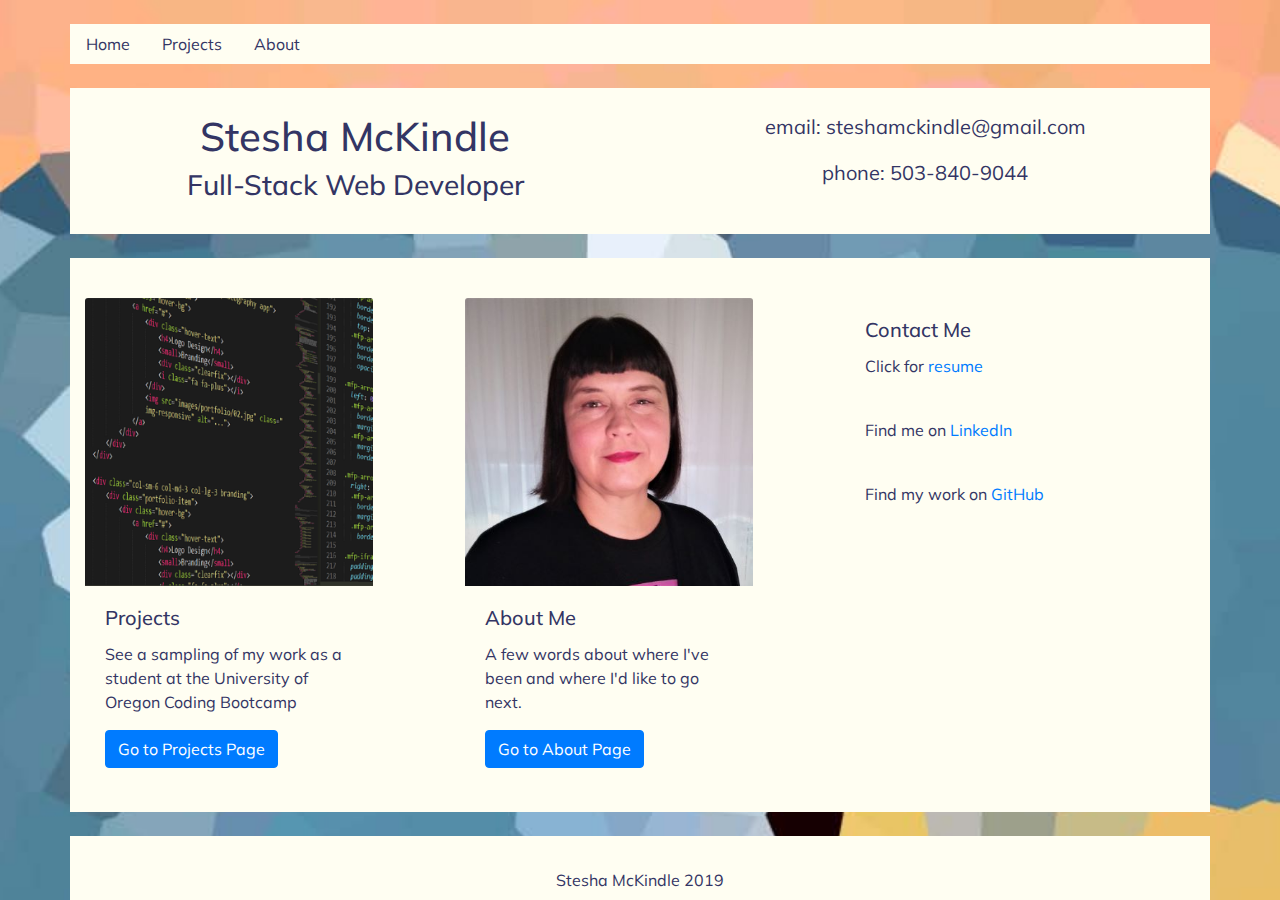
<file: index.html>
<!DOCTYPE html lang="en-us">

<html>

<head>

    <meta charset="utf-8">
    <meta name="viewport" content="width=device-width, initial-scale=1, shrink-to-fit=no">

    <title>Stesha McKindle | Full-Stack Web Design and Development</title>

    <!-------------------------------Bootstrap Link------------------------------------------------------>
    <link rel="stylesheet" href="https://stackpath.bootstrapcdn.com/bootstrap/4.3.1/css/bootstrap.min.css" 
    integrity="sha384-ggOyR0iXCbMQv3Xipma34MD+dH/1fQ784/j6cY/iJTQUOhcWr7x9JvoRxT2MZw1T" 
    crossorigin="anonymous">
    <!----------------------------CSS Stylesheet Link---------------------------------------------------->
    <link rel="stylesheet" href="styles/style.css">
    <!------------------------------Google Fonts Link---------------------------------------------------->
    <link href="https://fonts.googleapis.com/css?family=Muli&display=swap" rel="stylesheet">

</head>

<body id="index-body">

    <!-- Navigation -->
    <div class="container">
        <div class="row">
            <ul class="nav justify-content-end">
                <li class="nav-item">
                    <a class="nav-link" href="./index.html">Home</a>
                </li>
                <li class="nav-item">
                    <a class="nav-link" href="./projects.html">Projects</a>
                </li>
                <li class="nav-item">
                    <a class="nav-link" href="./about.html">About</a>
                </li>
            </ul>
        </div>
    </div>

    <!-- Header -->
    <div class="container">
        <div class="row">
            <div class="col">
                <div class="header-style">
                    <h1>Stesha McKindle</h1>
                    <h3>Full-Stack Web Developer</h3>
                </div>   
            </div>
            <div class="col">
                <div class="header-style">
                    <p>email: steshamckindle@gmail.com</p>
                    <p>phone: 503-840-9044</p> 
                </div>     
            </div>    
        </div>
    </div>

    <!-- Main -->
    <div class="container" id="main-con">
        <div class="row thumbnail-div">
            <div class="col">
                <div class="card" style="width: 18rem;">
                    <img src="assets/images/projectsImage.png" class="card-img-top" alt="RoadtripperZzz Trip Chooser App">
                    <div class="card-body">
                        <h5 class="card-title">Projects</h5>
                        <p class="card-text">See a sampling of my work as a student at the University of Oregon Coding Bootcamp</p>
                        <a href="./projects.html" class="btn btn-primary">Go to Projects Page</a>
                    </div>
                </div>
            </div>
            <div class="col">
                <div class="card" style="width: 18rem;">
                    <img src="assets/images/linkdInHeadshot.jpg" class="card-img-top" alt="Stesha McKindle's headshot">
                    <div class="card-body">
                        <h5 class="card-title">About Me</h5>
                        <p class="card-text">A few words about where I've been and where I'd like to go next.</p>
                        <a href="./about.html" class="btn btn-primary">Go to About Page</a>
                    </div>
                </div>
            </div>
            <div class="col">
                <div class="card" style="width: 18rem;">
                    <div class="card-body">
                        <h5 class="card-title">Contact Me</h5>
                        <p>Click for <a href="https://github.com/SteeshMcK/Employer-Competitive-Portfolio/blob/master/assets/pdf/SEM_resume.pdf" target="_blank">resume</a></p>
                        <br>
                        <p>Find me on <a href="https://www.linkedin.com/in/stesha-mckindle/" target="_blank">LinkedIn</a></p>
                        <br>
                        <p>Find my work on <a href="https://github.com/SteeshMcK" target="_blank">GitHub</a></p>
                    </div>
                </div>
            </div>
        </div>
    </div> 

    <!-- Footer -->
    <div class="container">
        <div class="row">
            <footer>
                Stesha McKindle 2019
            </footer>
        </div>    
    </div>


    <!--------------------Bootstrap JavaScript Links------------------------------------>    
    <script src="https://code.jquery.com/jquery-3.3.1.slim.min.js" 
    integrity="sha384-q8i/X+965DzO0rT7abK41JStQIAqVgRVzpbzo5smXKp4YfRvH+8abtTE1Pi6jizo" 
    crossorigin="anonymous"></script>
    <script src="https://cdnjs.cloudflare.com/ajax/libs/popper.js/1.14.7/umd/popper.min.js" 
    integrity="sha384-UO2eT0CpHqdSJQ6hJty5KVphtPhzWj9WO1clHTMGa3JDZwrnQq4sF86dIHNDz0W1" 
    crossorigin="anonymous"></script>
    <script src="https://stackpath.bootstrapcdn.com/bootstrap/4.3.1/js/bootstrap.min.js" 
    integrity="sha384-JjSmVgyd0p3pXB1rRibZUAYoIIy6OrQ6VrjIEaFf/nJGzIxFDsf4x0xIM+B07jRM" 
    crossorigin="anonymous"></script>

</body>

</html>
</file>
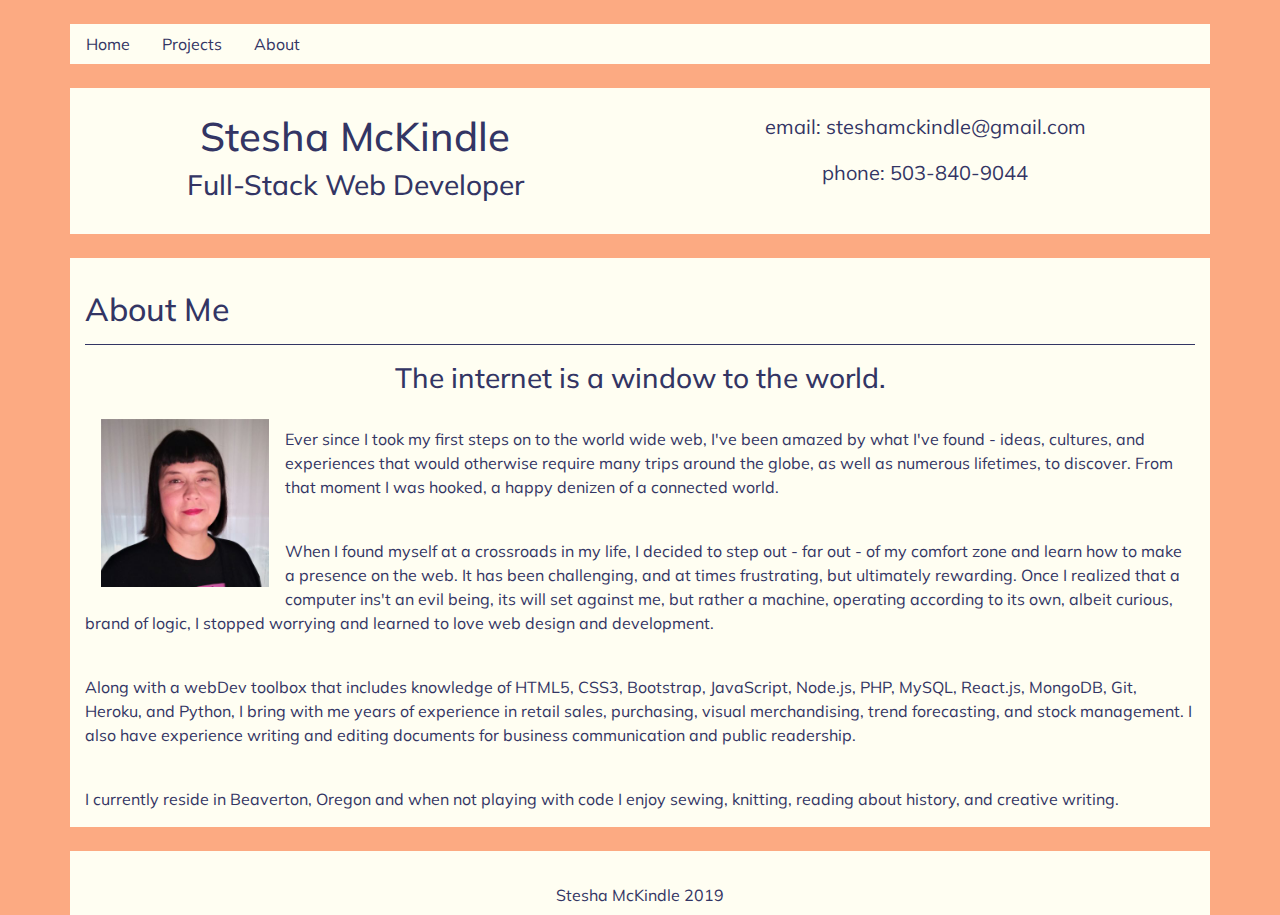
<file: about.html>
<!DOCTYPE html lang="en-us">

<html>

<head>

    <meta charset="utf-8">
    <meta name="viewport" content="width=device-width, initial-scale=1, shrink-to-fit=no">

    <title>Stesha McKindle | Full-Stack Web Design and Development</title>

    <!-------------------------------Bootstrap Link------------------------------------------------------>
    <link rel="stylesheet" href="https://stackpath.bootstrapcdn.com/bootstrap/4.3.1/css/bootstrap.min.css" 
    integrity="sha384-ggOyR0iXCbMQv3Xipma34MD+dH/1fQ784/j6cY/iJTQUOhcWr7x9JvoRxT2MZw1T" 
    crossorigin="anonymous">
    <!----------------------------CSS Stylesheet Link---------------------------------------------------->
    <link rel="stylesheet" href="styles/style.css">
    <!------------------------------Google Fonts Link---------------------------------------------------->
    <link href="https://fonts.googleapis.com/css?family=Muli&display=swap" rel="stylesheet">

</head>

<body id="about-body">

    <!-- Navigation -->
    <div class="container">
        <div class="row">
            <ul class="nav justify-content-end">
                <li class="nav-item">
                    <a class="nav-link" href="./index.html">Home</a>
                </li>
                <li class="nav-item">
                    <a class="nav-link" href="./projects.html">Projects</a>
                </li>
                <li class="nav-item">
                    <a class="nav-link" href="./about.html">About</a>
                </li>
            </ul>
        </div>
    </div>

    <!-- Header -->
    <div class="container">
        <div class="row">
            <div class="col">
                <div class="header-style">
                    <h1>Stesha McKindle</h1>
                    <h3>Full-Stack Web Developer</h3>
                </div>   
            </div>
            <div class="col">
                <div class="header-style">
                    <p>email: steshamckindle@gmail.com</p>
                    <p>phone: 503-840-9044</p> 
                </div>     
            </div>    
        </div>
    </div>
    

    <!-- Main -->
    <div class="container">
        <div class="row">
            <div class="col">
                <h2 id="aboutHeader">About Me</h2>

                    <hr>

                    <h3 id="aboutTitle">The internet is a window to the world.</h3>

                    <img src="assets/images/linkdInHeadshot.jpg" id="index-image" alt="Stesha McKindle's headshot">
                        
                    <br>

                    <div class="aboutText">
                    
                        <p>Ever since I took my first steps on to the world wide web, I've been amazed by what I've found - ideas, 
                            cultures, and experiences that would otherwise require many trips around the globe, as well as numerous lifetimes, to 
                            discover. From that moment I was hooked, a happy denizen of a connected world.</p>

                        <br>

                        <p>When I found myself at a crossroads in my life, I decided to step out - far out - of my comfort 
                            zone and learn how to make a presence on the web. It has been challenging, and at times frustrating, but 
                            ultimately rewarding. Once I realized that a computer ins't an evil being, its will set against me, 
                            but rather a machine, operating according to its own, albeit curious, brand of logic, I stopped 
                            worrying and learned to love web design and development.</p>

                        <br>

                        <p>Along with a webDev toolbox that includes knowledge of HTML5, CSS3, Bootstrap, JavaScript, Node.js, PHP, MySQL, React.js, MongoDB, 
                        Git, Heroku, and Python, I bring with me years of experience in retail sales, purchasing, visual merchandising, trend forecasting, 
                        and stock management. I also have experience writing and editing documents for business communication and public readership.</p>    

                        <br>

                        <p>I currently reside in Beaverton, Oregon and when not playing with code I enjoy sewing, knitting, reading about history, and creative writing.</p>
                    
                    </div>
            </div>
        </div>
    </div>

    <!-- Footer -->
    <div class="container">
        <div class="row">
            <footer>
                Stesha McKindle 2019
            </footer>
        </div>    
    </div>

    <!--------------------Bootstrap JavaScript Links------------------------------------>    
    <script src="https://code.jquery.com/jquery-3.3.1.slim.min.js" 
    integrity="sha384-q8i/X+965DzO0rT7abK41JStQIAqVgRVzpbzo5smXKp4YfRvH+8abtTE1Pi6jizo" 
    crossorigin="anonymous"></script>
    <script src="https://cdnjs.cloudflare.com/ajax/libs/popper.js/1.14.7/umd/popper.min.js" 
    integrity="sha384-UO2eT0CpHqdSJQ6hJty5KVphtPhzWj9WO1clHTMGa3JDZwrnQq4sF86dIHNDz0W1" 
    crossorigin="anonymous"></script>
    <script src="https://stackpath.bootstrapcdn.com/bootstrap/4.3.1/js/bootstrap.min.js" 
    integrity="sha384-JjSmVgyd0p3pXB1rRibZUAYoIIy6OrQ6VrjIEaFf/nJGzIxFDsf4x0xIM+B07jRM" 
    crossorigin="anonymous"></script>

</body>

</html>
</file>
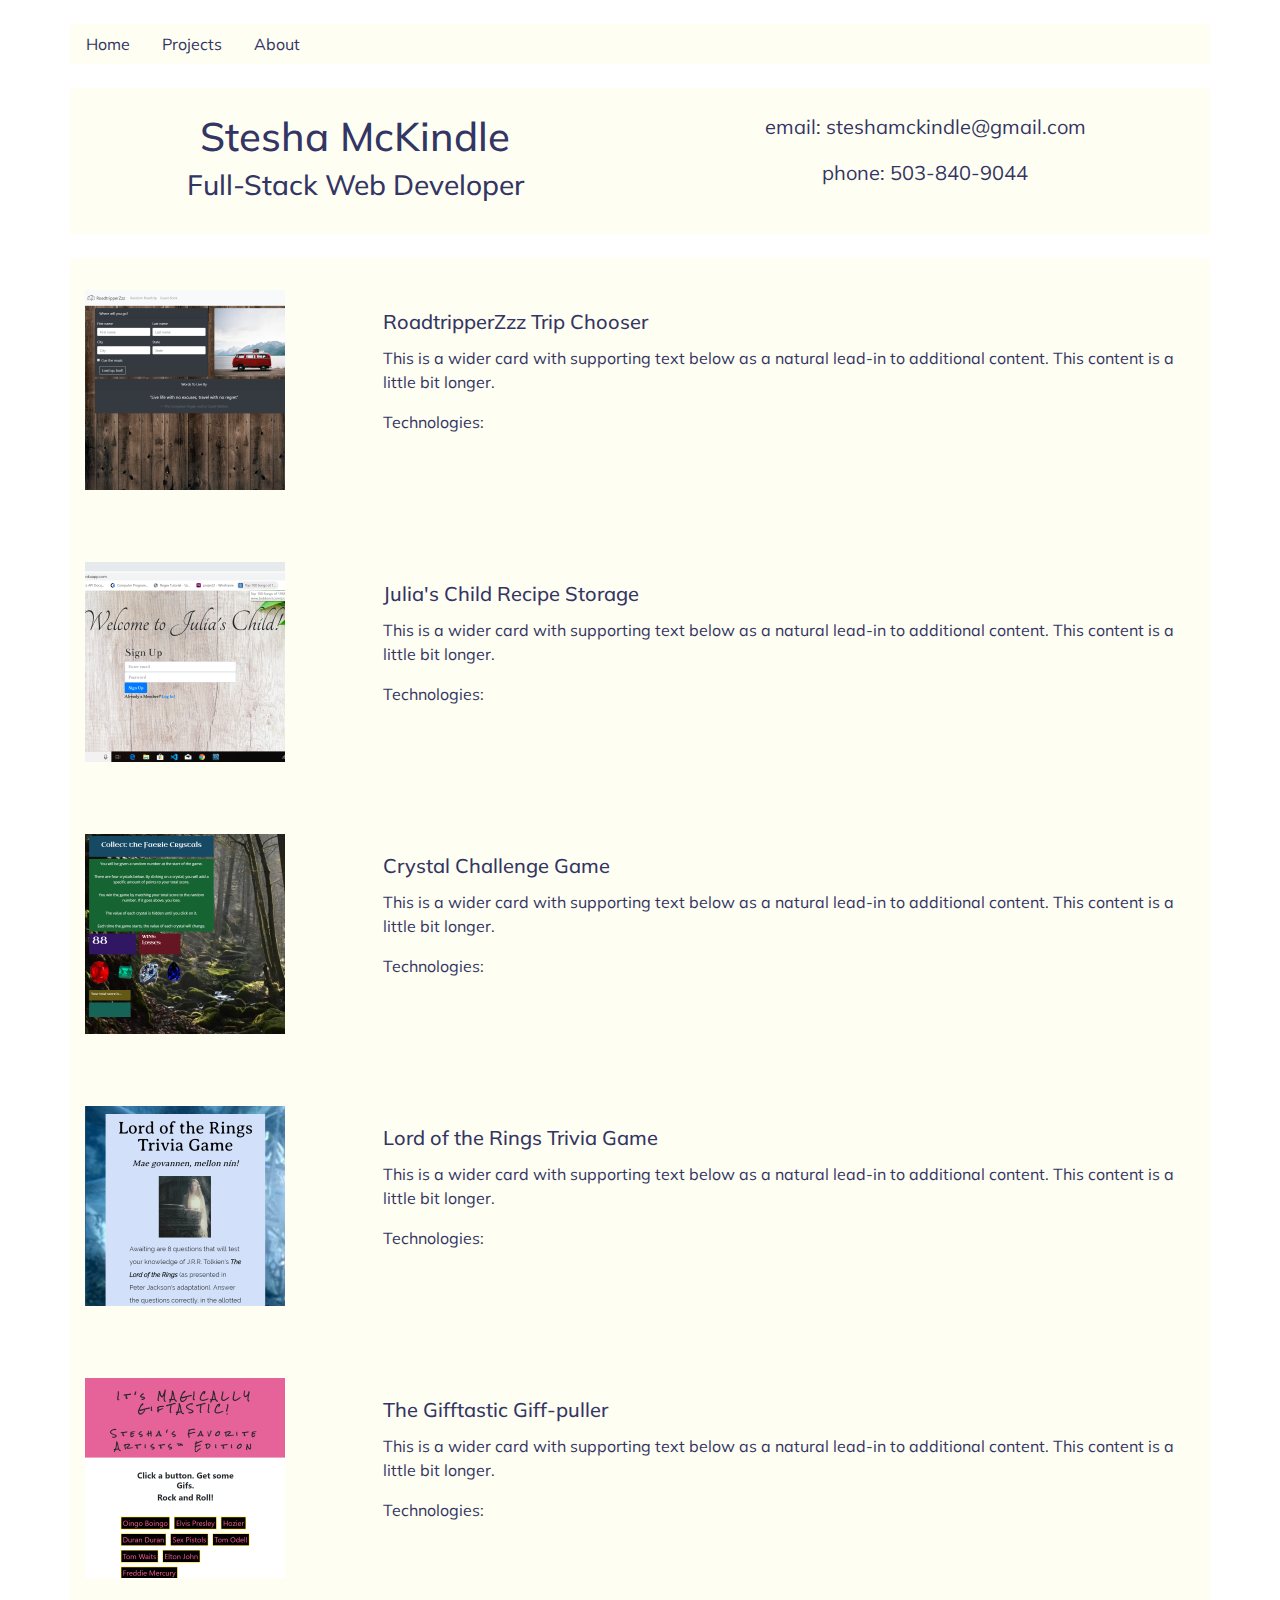
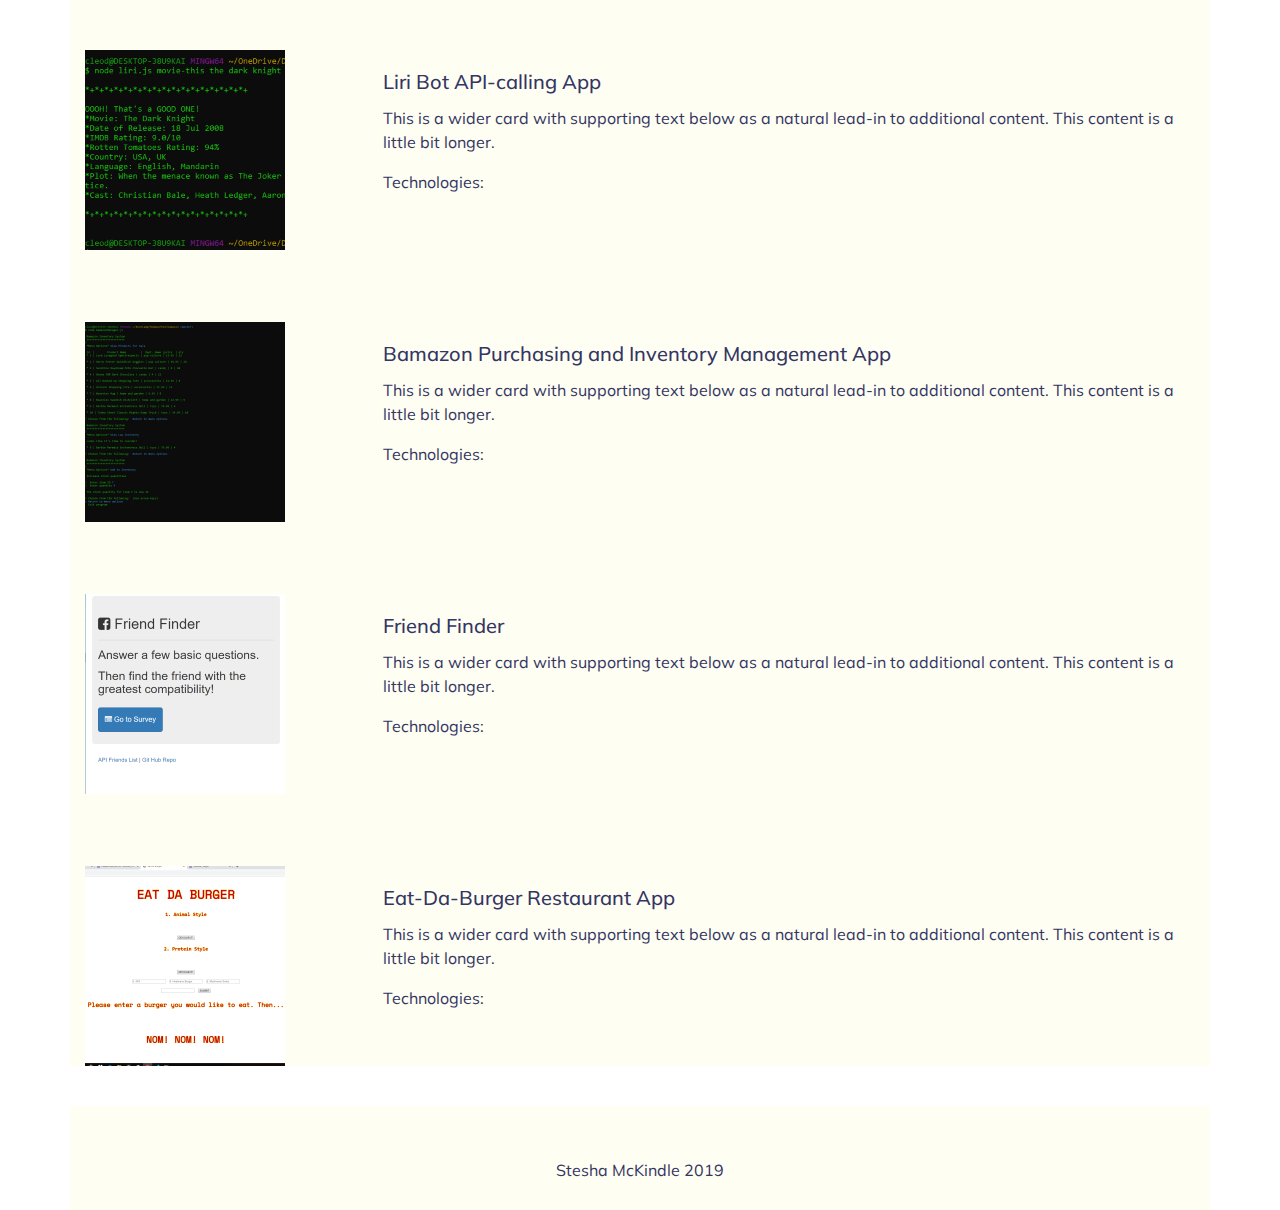
<file: projects.html>
<!DOCTYPE html lang="en-us">

<html>

<head>

    <meta charset="utf-8">
    <meta name="viewport" content="width=device-width, initial-scale=1, shrink-to-fit=no">

    <title>Stesha McKindle | Full-Stack Web Design and Development</title>

    <!-------------------------------Bootstrap Link------------------------------------------------------>
    <link rel="stylesheet" href="https://stackpath.bootstrapcdn.com/bootstrap/4.3.1/css/bootstrap.min.css" 
    integrity="sha384-ggOyR0iXCbMQv3Xipma34MD+dH/1fQ784/j6cY/iJTQUOhcWr7x9JvoRxT2MZw1T" 
    crossorigin="anonymous">
    <!----------------------------CSS Stylesheet Link---------------------------------------------------->
    <link rel="stylesheet" href="assets/css/style.css">
    <!------------------------------Google Fonts Link---------------------------------------------------->
    <link href="https://fonts.googleapis.com/css?family=Muli&display=swap" rel="stylesheet">

</head>

<body>

    <!-- Navigation -->
    <div class="container">
        <div class="row">
            <ul class="nav justify-content-end">
                <li class="nav-item">
                    <a class="nav-link" href="./index.html">Home</a>
                </li>
                <li class="nav-item">
                    <a class="nav-link" href="./projects.html">Projects</a>
                </li>
                <li class="nav-item">
                    <a class="nav-link" href="./about.html">About</a>
                </li>
            </ul>
        </div>
    </div>

    <!-- Header -->
    <div class="container">
        <div class="row">
            <div class="col">
                <div class="header-style">
                    <h1>Stesha McKindle</h1>
                    <h3>Full-Stack Web Developer</h3>
                </div>   
            </div>
            <div class="col">
                <div class="header-style">
                    <p>email: steshamckindle@gmail.com</p>
                    <p>phone: 503-840-9044</p> 
                </div>     
            </div>    
        </div>
    </div>
    

    <!-- Main -->
    <div class="container">
        <div class="card mb-3" >
            <div class="row no-gutters" id="project-div">
                <div class="col-md-4 col-lg-3">
                    <a href="https://volksrat71.github.io/project-1/project-1/index.html" rel="noopener noreferrer" target="_blank"><img src="assets/images/project-1.png" alt="RoadtripperZzz Trip Chooser App"></a>
                </div>
                <div class="col-md-8 col-lg-9">
                <div class="card-body">
                    <h5 class="card-title">RoadtripperZzz Trip Chooser</h5>
                    <p class="card-text">This is a wider card with supporting text below as a natural lead-in to additional content. This content is a little bit longer.</p>
                    <p class="card-text">Technologies: </p>
                </div>
                </div>
            </div>
        </div>
        <div class="card mb-3" >
            <div class="row no-gutters" id="project-div">
                <div class="col-md-4 col-lg-3">
                    <a href="https://frozen-plateau-58578.herokuapp.com/" rel="noopener noreferrer" target="_blank"><img src="assets/images/juliasChild.png" alt="Julia's Child Recipe Storage App"></a>
                </div>
                <div class="col-md-8 col-lg-9">
                <div class="card-body">
                    <h5 class="card-title">Julia's Child Recipe Storage</h5>
                    <p class="card-text">This is a wider card with supporting text below as a natural lead-in to additional content. This content is a little bit longer.</p>
                    <p class="card-text">Technologies: </p>
                </div>
                </div>
            </div>
        </div>
        <div class="card mb-3" >
            <div class="row no-gutters" id="project-div">
                <div class="col-md-4 col-lg-3">
                    <a href="https://steeshmck.github.io/unit-4-game/" rel="noopener noreferrer" target="_blank"><img src="assets/images/crystal-challenge.png" alt="crystal challenge game"></a>
                </div>
                <div class="col-md-8 col-lg-9">
                <div class="card-body">
                    <h5 class="card-title">Crystal Challenge Game</h5>
                    <p class="card-text">This is a wider card with supporting text below as a natural lead-in to additional content. This content is a little bit longer.</p>
                    <p class="card-text">Technologies: </p>
                </div>
                </div>
            </div>
        </div>
        <div class="card mb-3" >
            <div class="row no-gutters" id="project-div">
                <div class="col-md-4 col-lg-3">
                    <a href="https://stesshamck.github.io/TriviaGame/" rel="noopener noreferrer" target="_blank"><img src="assets/images/trivia-game.png" alt="Lord of the Rings Trivia Game"></a>
                </div>
                <div class="col-md-8 col-lg-9">
                <div class="card-body">
                    <h5 class="card-title">Lord of the Rings Trivia Game</h5>
                    <p class="card-text">This is a wider card with supporting text below as a natural lead-in to additional content. This content is a little bit longer.</p>
                    <p class="card-text">Technologies: </p>
                </div>
                </div>
            </div>
        </div>
        <div class="card mb-3" >
            <div class="row no-gutters" id="project-div">
                <div class="col-md-4 col-lg-3">
                    <a href="https://steeshmck.github.io/Giftastic/" rel="noopener noreferrer" target="_blank"><img src="assets/images/GifTastic.png" alt="Giftastic gif-pulling app"></a>
                </div>
                <div class="col-md-8 col-lg-9">
                <div class="card-body">
                    <h5 class="card-title">The Gifftastic Giff-puller</h5>
                    <p class="card-text">This is a wider card with supporting text below as a natural lead-in to additional content. This content is a little bit longer.</p>
                    <p class="card-text">Technologies: </p>
                </div>
                </div>
            </div>
        </div>
        <div class="card mb-3" >
            <div class="row no-gutters" id="project-div">
                <div class="col-md-4 col-lg-3">
                    <a href="https://github.com/steeshmck/liri-node-app" rel="noopener noreferrer" target="_blank"><img src="assets/images/liriBot.png" alt="Liri Bot API calling app"></a>
                </div>
                <div class="col-md-8 col-lg-9">
                <div class="card-body">
                    <h5 class="card-title">Liri Bot API-calling App</h5>
                    <p class="card-text">This is a wider card with supporting text below as a natural lead-in to additional content. This content is a little bit longer.</p>
                    <p class="card-text">Technologies: </p>
                </div>
                </div>
            </div>
        </div>
        <div class="card mb-3" >
            <div class="row no-gutters" id="project-div">
                <div class="col-md-4 col-lg-3">
                    <a href="https://github.com/steeshmck/bamazon" rel="noopener noreferrer" target="_blank"><img src="assets/images/bamazon.png" alt="bamazon mySQL-database app in node"></a>
                </div>
                <div class="col-md-8 col-lg-9">
                <div class="card-body">
                    <h5 class="card-title">Bamazon Purchasing and Inventory Management App</h5>
                    <p class="card-text">This is a wider card with supporting text below as a natural lead-in to additional content. This content is a little bit longer.</p>
                    <p class="card-text">Technologies: </p>
                </div>
                </div>
            </div>
        </div>
        <div class="card mb-3" >
            <div class="row no-gutters" id="project-div">
                <div class="col-md-4 col-lg-3">
                    <a href="https://calm-dusk-90430.herokuapp.com/" rel="noopener noreferrer" target="_blank"><img src="assets/images/friendFinder.png" alt="Friend Finder using Express to create routes to api and html"></a>
                </div>
                <div class="col-md-8 col-lg-9">
                <div class="card-body">
                    <h5 class="card-title">Friend Finder</h5>
                    <p class="card-text">This is a wider card with supporting text below as a natural lead-in to additional content. This content is a little bit longer.</p>
                    <p class="card-text">Technologies: </p>
                </div>
                </div>
            </div>
        </div>
        <div class="card mb-3" >
            <div class="row no-gutters" id="project-div">
                <div class="col-md-4 col-lg-3">
                    <a href="https://hidden-reef-40138.herokuapp.com/" rel="noopener noreferrer" target="_blank"><img src="assets/images/burgerApp.png" alt="Burger app that uses MySQL, Node, Express, Handlebars and an ORM"></a>
                </div>
                <div class="col-md-8 col-lg-9">
                <div class="card-body">
                    <h5 class="card-title">Eat-Da-Burger Restaurant App</h5>
                    <p class="card-text">This is a wider card with supporting text below as a natural lead-in to additional content. This content is a little bit longer.</p>
                    <p class="card-text">Technologies: </p>
                </div>
                </div>
            </div>
        </div>
    </div>

    <!-- Footer -->
    <div class="container">
            <div class="row">
                <footer>
                    Stesha McKindle 2019
                </footer>
            </div>    
        </div>
    
    
        <!--------------------Bootstrap JavaScript Links------------------------------------>    
        <script src="https://code.jquery.com/jquery-3.3.1.slim.min.js" 
        integrity="sha384-q8i/X+965DzO0rT7abK41JStQIAqVgRVzpbzo5smXKp4YfRvH+8abtTE1Pi6jizo" 
        crossorigin="anonymous"></script>
        <script src="https://cdnjs.cloudflare.com/ajax/libs/popper.js/1.14.7/umd/popper.min.js" 
        integrity="sha384-UO2eT0CpHqdSJQ6hJty5KVphtPhzWj9WO1clHTMGa3JDZwrnQq4sF86dIHNDz0W1" 
        crossorigin="anonymous"></script>
        <script src="https://stackpath.bootstrapcdn.com/bootstrap/4.3.1/js/bootstrap.min.js" 
        integrity="sha384-JjSmVgyd0p3pXB1rRibZUAYoIIy6OrQ6VrjIEaFf/nJGzIxFDsf4x0xIM+B07jRM" 
        crossorigin="anonymous"></script>

</body>

</html>
</file>
<file: styles/style.css>
body {
    color: rgb(51, 53, 100);
    font-family: 'Muli', sans-serif;
  }

  #index-body {
    background-image: url("../assets/images/pool.jpg");
    background-position: center;
    background-repeat: no-repeat;
    background-size: cover;
  }


  #projects-body, #about-body {
    background-color: rgb(252, 170, 130);
  }

  .container {
    background-color: rgb(255, 254, 242);
    margin-top: 1.5em;
  }

  #main-con {
    padding-bottom: 1.5em;
  }

  .nav-link:link {
    color: rgb(51, 53, 100);
  }

  .nav-link:hover {
    color: rgb(41, 117, 153);
  }

  hr {
    border-top: 1.5px solid rgb(51, 53, 100);
  }

  .header-style {
    padding: 1.5em;
    text-align: center;
  }

  .header-style p {
    font-size: 1.25em;
  }

  .thumbnail-div{
    padding-top: 2.5em;
  }

  #projects-title {
    padding-top: 2em;
    text-align: center;
    border-bottom: 1px black solid;
  }

  #project-div {
    padding-top: 2em;
  }

  .card {
    background-color: rgb(255, 254, 242);
    border-style: hidden;
  }

  .mb-3, .my-3 {
    margin-bottom: 2.5rem!important;
  }

  #socialMediaLinks a {
    float: left; 
    margin: 10px;
  }

  #socialMediaLinks img {
    height: 30px;
  }

  #aboutHeader {
    padding-top: 1em;
  }

  #aboutTitle {
    text-align: center;
  }

  #index-image {
    float: left;
    padding: 1em;
    height: 200px;
  }

  footer {
    text-align: center;
    margin-top: 1.5em;
    left: 0;
    bottom: 0;
    width: 100%;
    background: rgb(255, 254, 242);
    line-height: 2.5em;
}
</file>
<file: assets/css/style.css>
body {
    color: rgb(51, 53, 100);
    font-family: 'Muli', sans-serif;
  }

  #index-body {
    background-image: url("../images/pool.jpg");
    background-position: center;
    background-repeat: no-repeat;
    background-size: cover;
  }


  #projects-body, #about-body {
    background-color: rgb(252, 170, 130);
  }

  .container {
    background-color: rgb(255, 254, 242);
    margin-top: 1.5em;
  }

  #main-con {
    padding-bottom: 1.5em;
  }

  .nav-link:link {
    color: rgb(51, 53, 100);
  }

  .nav-link:hover {
    color: rgb(41, 117, 153);
  }

  hr {
    border-top: 1.5px solid rgb(51, 53, 100);
  }

  .header-style {
    padding: 1.5em;
    text-align: center;
  }

  .header-style p {
    font-size: 1.25em;
  }

  .thumbnail-div{
    padding-top: 2.5em;
  }

  #projects-title {
    padding-top: 2em;
    text-align: center;
    border-bottom: 1px black solid;
  }

  #project-div {
    padding-top: 2em;
  }

  .card {
    background-color: rgb(255, 254, 242);
    border-style: hidden;
  }

  .mb-3, .my-3 {
    margin-bottom: 2.5rem!important;
  }

  #aboutHeader {
    padding-top: 1em;
  }

  #aboutTitle {
    text-align: center;
  }

  #index-image {
    float: left;
    padding: 1em;
    height: 200px;
  }

  footer {
    text-align: center;
    margin-top: 1.5em;
    left: 0;
    bottom: 0;
    width: 100%;
    background: rgb(255, 254, 242);
    line-height: 5em;
}
</file>
